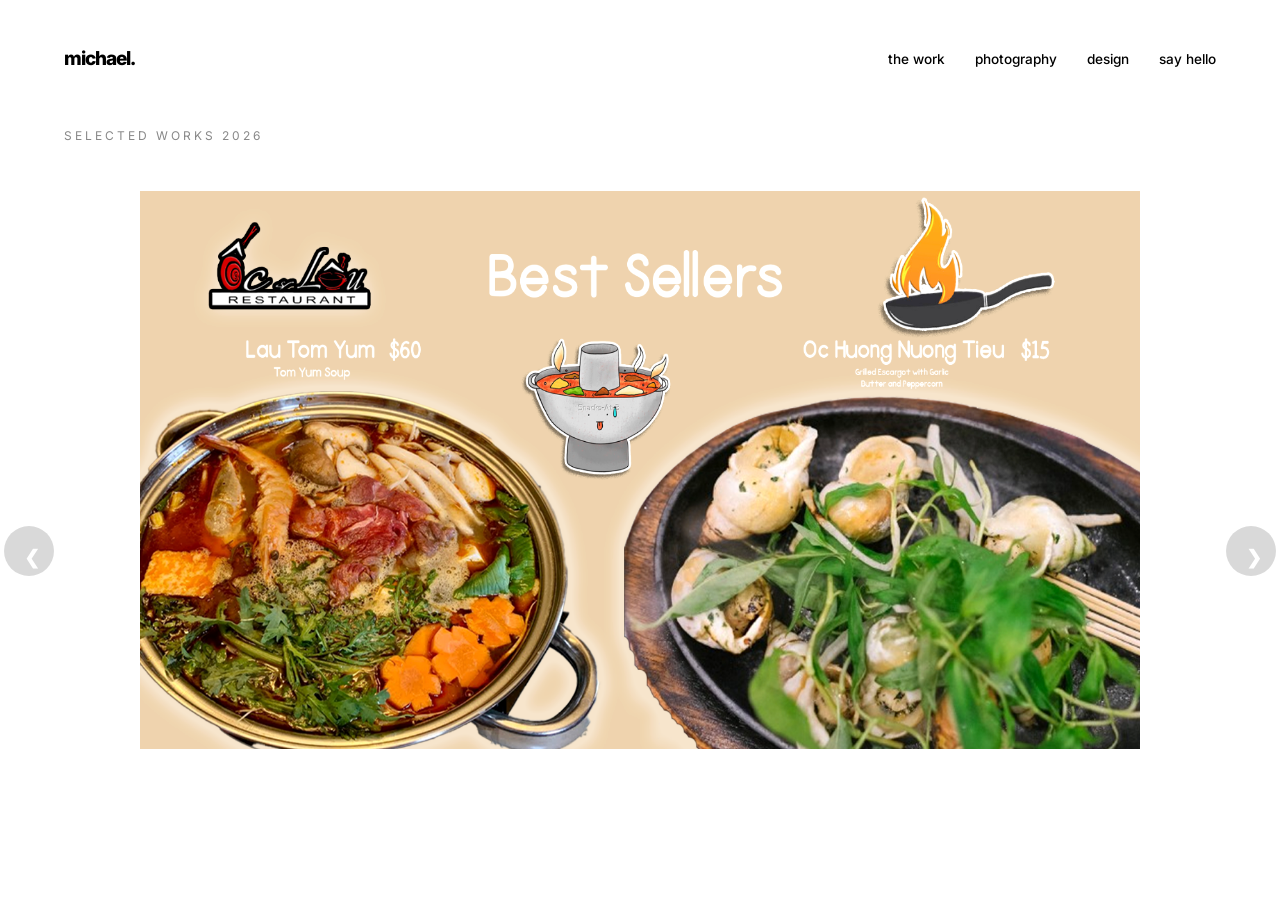
<file: index.html>
<!DOCTYPE html>
<html lang="en">
<head>
    <meta charset="UTF-8">
    <title>Michael | Studio</title>
    <link rel="stylesheet" href="style.css">
</head>
<body>
    <nav>
        <a href="index.html" class="logo">MICHAEL.</a>
        <ul>
            <li><a href="index.html">The work</a></li>
            <li><a href="photography.html">Photography</a></li>
            <li><a href="design.html">Design</a></li>
            <li><a href="contact.html">Say hello</a></li>
        </ul>
    </nav>

    <div class="container">
        <p class="section-title">Selected Works 2026</p>
        
        <div class="slider-container" style="margin: auto; display: flex; align-items: center; justify-content: center; min-height: 80vh;">
    
    <div class="slide" style="width: 1000px;">
        <img src="Menu.png" class="quality-sharp">
    </div>

    <div class="slide" style="width: 900px;">
        <img src="SeniorShirt.png" class="quality-sharp">
    </div>

    <div class="slide" style="width: 1000px;">
        <img src="DigitalH.png" class="quality-sharp">
    </div>
            
            <button class="nav-btn prev" onclick="plusSlides(-1)">&#10094;</button>
            <button class="nav-btn next" onclick="plusSlides(1)">&#10095;</button>
        </div>
    </div>

    <script>
        let slideIndex = 1;
        showSlides(slideIndex);

        function plusSlides(n) { showSlides(slideIndex += n); }

        function showSlides(n) {
            let i;
            let slides = document.getElementsByClassName("slide");
            if (n > slides.length) {slideIndex = 1}
            if (n < 1) {slideIndex = slides.length}
            for (i = 0; i < slides.length; i++) {
                slides[i].style.display = "none";
            }
            slides[slideIndex-1].style.display = "block";
        }
    </script>
</body>
</html>
</file>
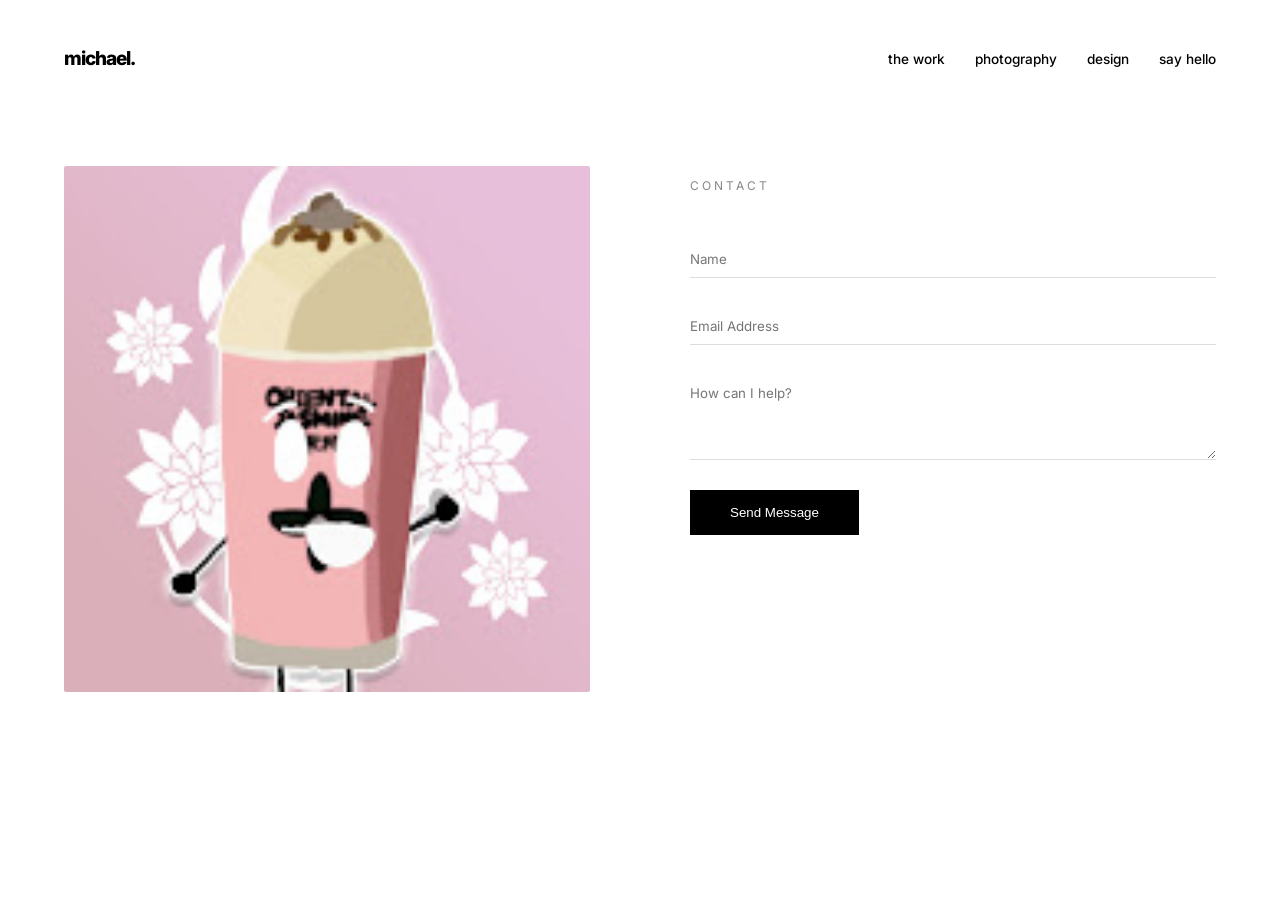
<file: contact.html>
<!DOCTYPE html>
<html lang="en">
<head>
    <link rel="stylesheet" href="style.css">
    <title>Contact Michael</title>
</head>
<body>
    <nav>
        <a href="index.html" class="logo">MICHAEL.</a>
        <ul>
            <li><a href="index.html">The work</a></li>
            <li><a href="photography.html">Photography</a></li>
            <li><a href="design.html">Design</a></li>
            <li><a href="contact.html">Say hello</a></li>
        </ul>
    </nav>

    <div class="container">
        <div class="contact-wrapper">
            <img src="channel.jpg" alt="Michael" class="contact-img">
            
            <div class="form-container">
                <p class="section-title">Contact</p>
                <form>
                    <input type="text" placeholder="Name">
                    <input type="email" placeholder="Email Address">
                    <textarea rows="4" placeholder="How can I help?"></textarea>
                    <button type="submit">Send Message</button>
                </form>
            </div>
        </div>
    </div>
</body>
</html>
</file>
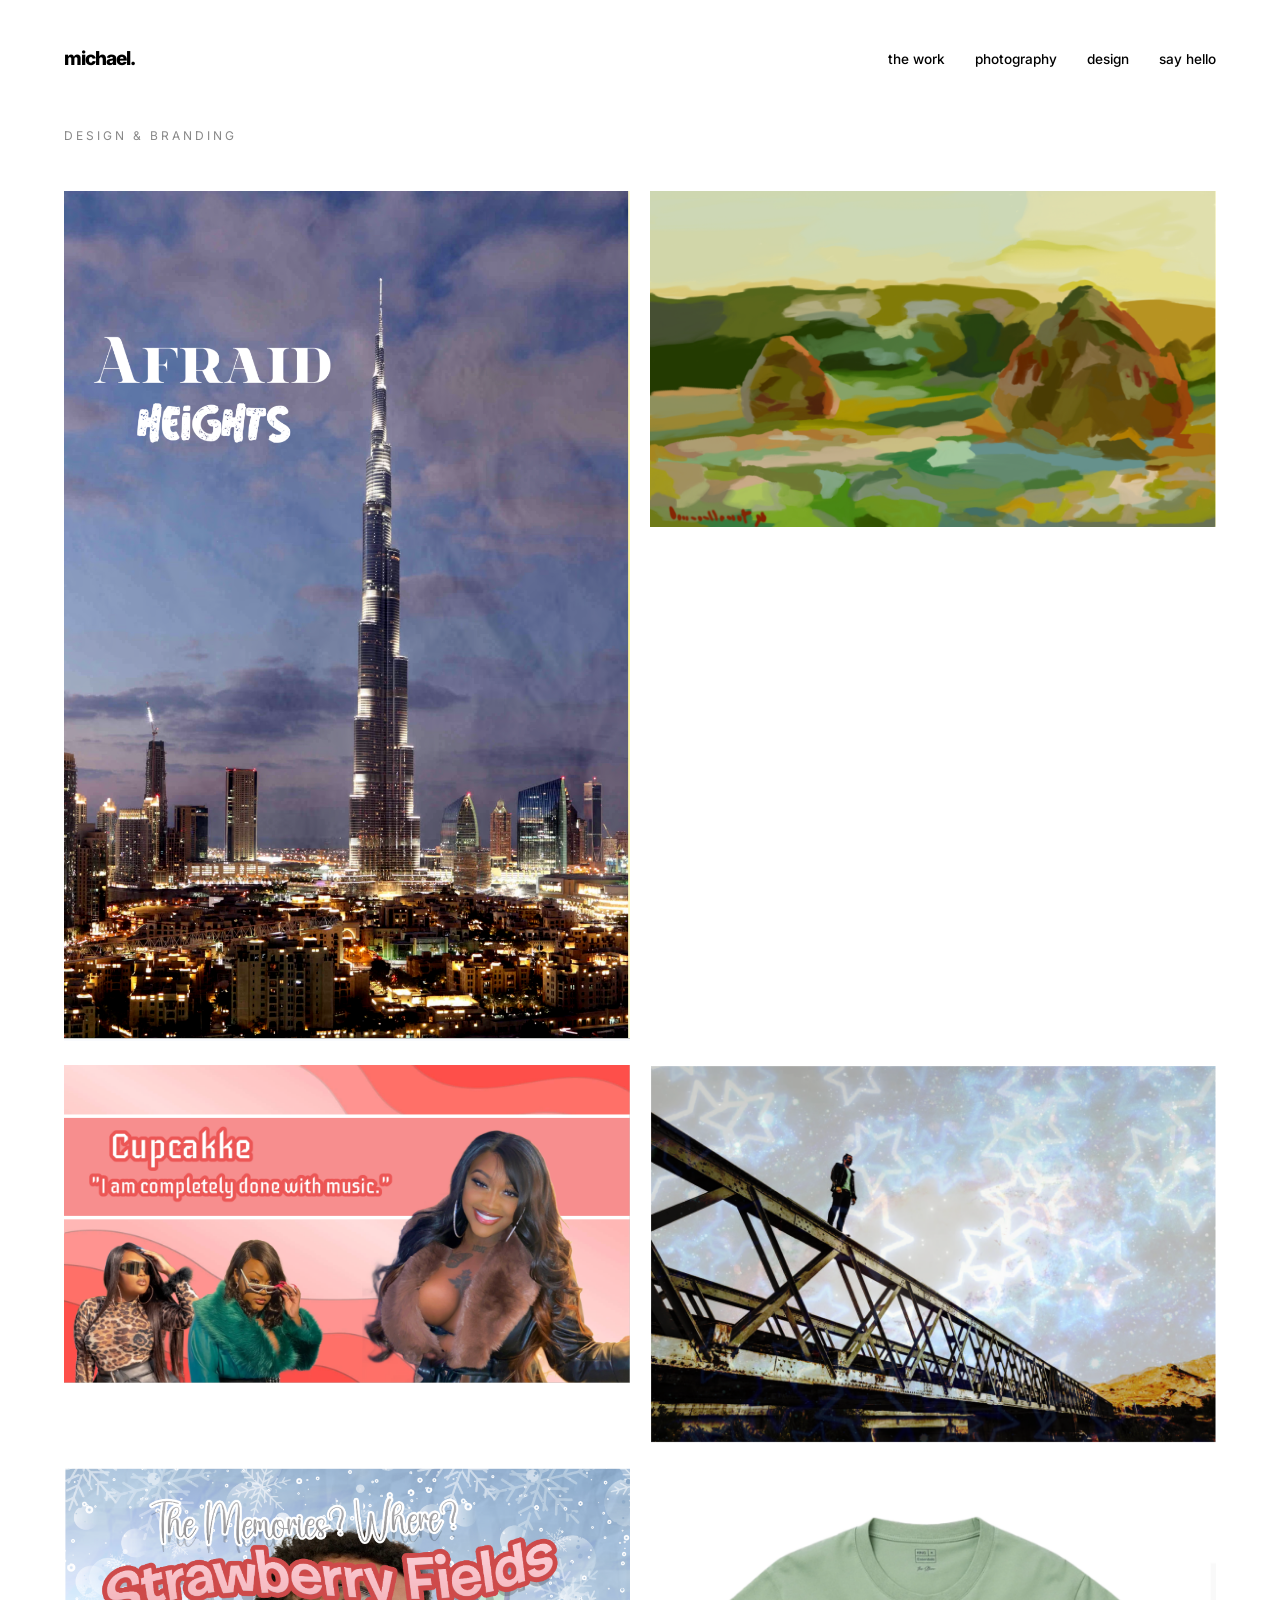
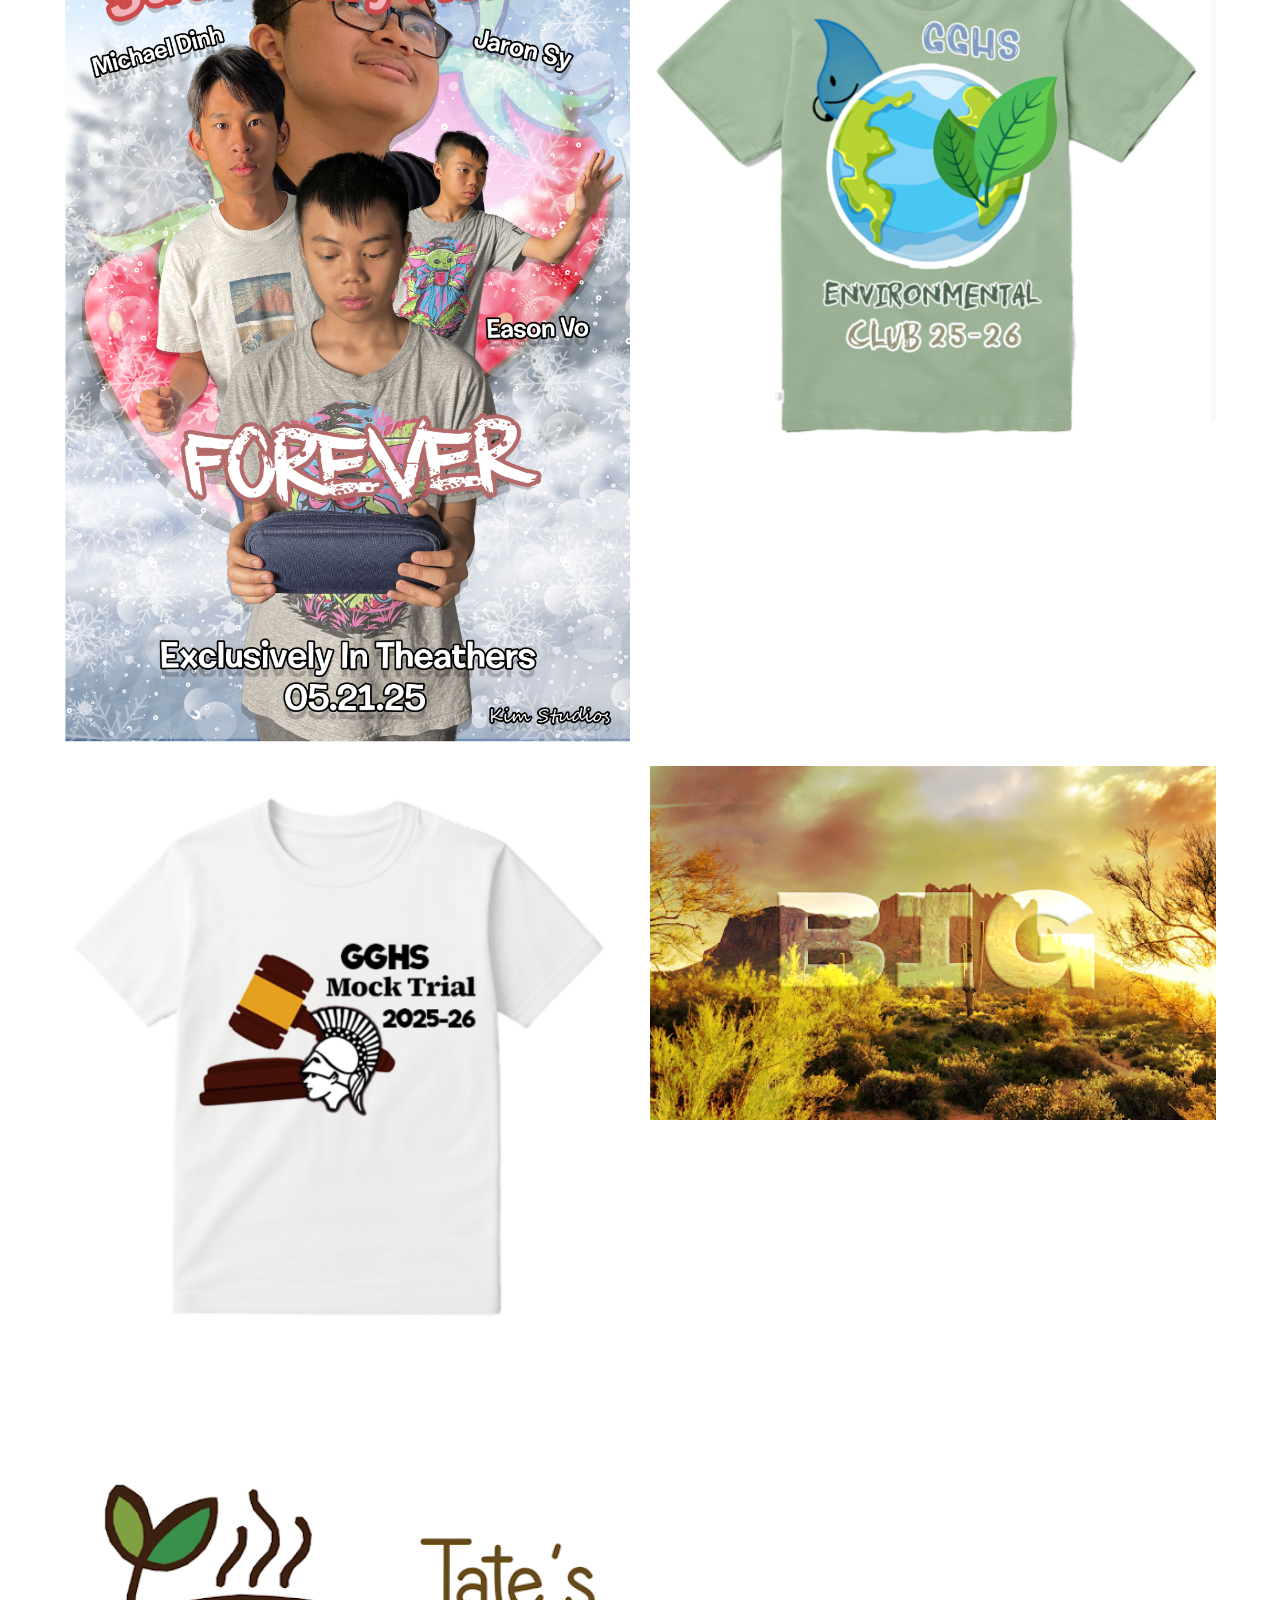
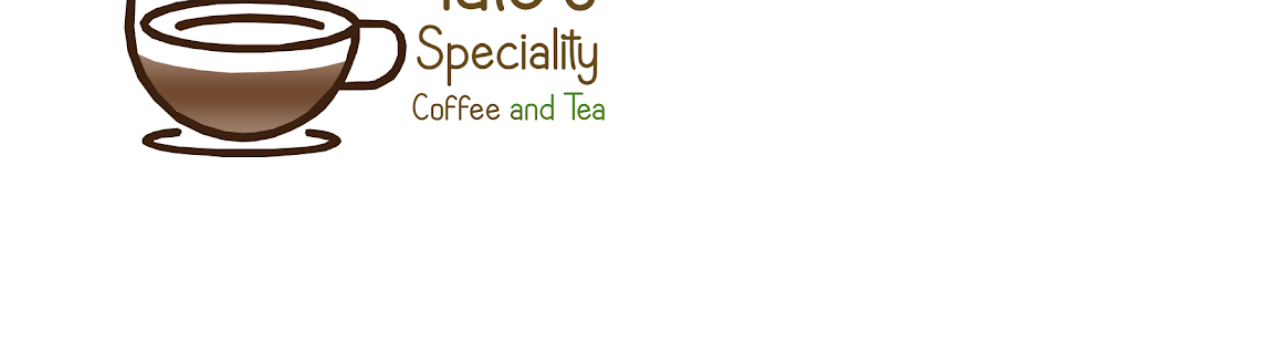
<file: design.html>
<!DOCTYPE html>
<html lang="en">
<head>
    <link rel="stylesheet" href="style.css">
    <title>Design Portfolio</title>
</head>
<body>
    <nav>
        <a href="index.html" class="logo">MICHAEL.</a>
        <ul>
            <li><a href="index.html">The work</a></li>
            <li><a href="photography.html">Photography</a></li>
            <li><a href="design.html">Design</a></li>
            <li><a href="contact.html">Say hello</a></li>
        </ul>
    </nav>

    <div class="container">
        <p class="section-title">Design & Branding</p>
        <div class="grid">
            <div class="grid-item"><img src="Afraid Heights.png"></div>
            <div class="grid-item"><img src="Bush.png"></div>
            <div class="grid-item"><img src="Cupcakke.png"></div>
            <div class="grid-item"><img src="Galaxy Stars.png"></div>
            <div class="grid-item"><img src="Movie Poster.png"></div>
            <div class="grid-item"><img src="Teardrop Shirt.png"></div>
            <div class="grid-item"><img src="Mock Trial.png"></div>
            <div class="grid-item"><img src="BIG.png"></div>
            <div class="grid-item"><img src="Taty's.png"></div>
        </div>
    </div>
</body>
</html>
</file>
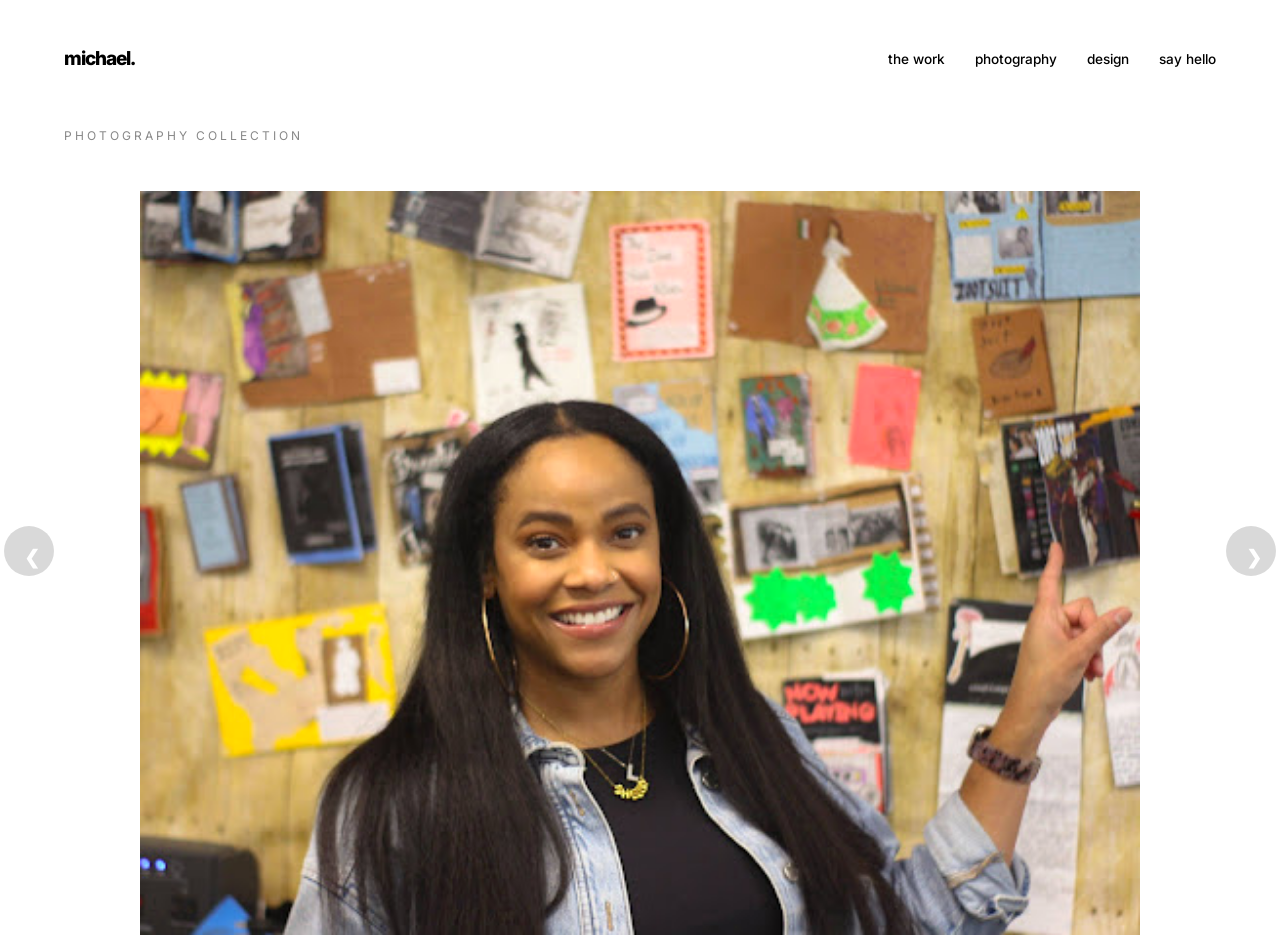
<file: photography.html>
<!DOCTYPE html>
<html lang="en">
<head>
    <link rel="stylesheet" href="style.css">
    <title>Photography</title>
</head>
<body>
    <nav>
        <a href="index.html" class="logo">MICHAEL.</a>
        <ul>
            <li><a href="index.html">The work</a></li>
            <li><a href="photography.html">Photography</a></li>
            <li><a href="design.html">Design</a></li>
            <li><a href="contact.html">Say hello</a></li>
        </ul>
    </nav>

    <div class="container">
    <p class="section-title">Photography Collection</p>
    
    <div class="slider-container" style="margin: auto; display: flex; align-items: center; justify-content: center; min-height: 80vh;">
    
    <div class="slide" style="width: 1000px;">
        <img src="Laura.jpg" class="quality-sharp">
    </div>

    <div class="slide" style="width: 900px;">
        <img src="taylor.jpg" class="quality-sharp">
    </div>

    <div class="slide" style="width: 1000px;">
        <img src="IMG_7104.jpg" class="quality-sharp">
    </div>

    <div class="slide" style="width: 800px;">
        <img src="Cars.jpg" class="quality-sharp">
    </div>

    <div class="slide" style="width: 700px;">
        <img src="Andrew1.jpg" class="quality-sharp">
    </div>

    <div class="slide" style="width: 700px;">
        <img src="Jordan1.jpg" class="quality-sharp">
    </div>

    <div class="slide" style="width: 700px;">
        <img src="Andrew2.jpg" class="quality-sharp">
    </div>
    
    <div class="slide" style="width: 700px;">
        <img src="IMG_7107.png" class="quality-sharp">
    </div>
    
    <button class="nav-btn prev" onclick="plusSlides(-1)">&#10094;</button>
    <button class="nav-btn next" onclick="plusSlides(1)">&#10095;</button>
</div>

    <script>
        /* Same slider script as index.html */
        let slideIndex = 1;
        showSlides(slideIndex);
        function plusSlides(n) { showSlides(slideIndex += n); }
        function showSlides(n) {
            let i; let slides = document.getElementsByClassName("slide");
            if (n > slides.length) {slideIndex = 1}
            if (n < 1) {slideIndex = slides.length}
            for (i = 0; i < slides.length; i++) { slides[i].style.display = "none"; }
            slides[slideIndex-1].style.display = "block";
        }
    </script>
</body>
</html>
</file>
<file: style.css>
@import url('https://fonts.googleapis.com/css2?family=Inter:wght@300;500;800&display=swap');

:root {
    --white: #ffffff;
    --black: #000000;
    --light-gray: #f9f9f9;
    --accent: #A9BA9D; /* Subtle Sage/Honeydew accent for hover */
}

body {
    background-color: var(--white);
    color: var(--black);
    font-family: 'Inter', sans-serif;
    margin: 0;
    padding: 0;
    -webkit-font-smoothing: antialiased;
}

/* --- NAVIGATION --- */
nav {
    display: flex;
    justify-content: space-between;
    align-items: center;
    padding: 2rem 5%;
    position: sticky;
    top: 0;
    background: rgba(255, 255, 255, 0.9);
    z-index: 1000;
}

.logo {
    font-weight: 800;
    font-size: 1.2rem;
    letter-spacing: -1px;
    text-decoration: none;
    color: var(--black);
}

nav ul {
    display: flex;
    gap: 30px;
    list-style: none;
}

nav a {
    text-decoration: none;
    color: var(--black);
    font-size: 0.85rem;
    font-weight: 500;
    text-transform: lowercase;
    transition: color 0.3s;
}

nav a:hover { color: var(--accent); }

/* --- MAIN LAYOUT --- */
.container {
    max-width: 1300px;
    margin: 0 auto;
    padding: 0 5%;
}

.section-title {
    font-size: 0.75rem;
    text-transform: uppercase;
    letter-spacing: 3px;
    margin-bottom: 3rem;
    color: #888;
}

/* --- THE CLICK-TO-NEXT SLIDER --- */
.slider-container {
    position: relative;
    width: 100%;
    height: 70vh;
    overflow: hidden;
    background: var(--light-gray);
    border-radius: 4px;
}

.slide {
    display: none;
    width: 100%;
    height: 100%;
}

.slide img {
    width: 100%;
    height: 100%;
    object-fit: cover;
}

.nav-btn {
    position: absolute;
    top: 50%;
    transform: translateY(-50%);
    background: rgba(255, 255, 255, 0.8);
    border: none;
    padding: 20px;
    cursor: pointer;
    font-weight: bold;
    font-size: 1.2rem;
    transition: 0.3s;
}

.nav-btn:hover { background: var(--white); }
.next { right: 0; border-radius: 4px 0 0 4px; }
.prev { left: 0; border-radius: 0 4px 4px 0; }

/* --- GRID FOR DESIGN PAGE --- */
.grid {
    display: grid;
    grid-template-columns: repeat(2, 1fr);
    gap: 20px;
}

.grid-item img {
    width: 100%;
    height: auto;
    transition: transform 0.5s ease;
}

.grid-item:hover img { transform: scale(1.01); }

/* --- CONTACT --- */
.contact-wrapper {
    display: grid;
    grid-template-columns: 1fr 1fr;
    gap: 100px;
    margin-top: 50px;
}

.contact-img { width: 100%; border-radius: 2px; }

form { display: flex; flex-direction: column; gap: 30px; }

input, textarea {
    border: none;
    border-bottom: 1px solid #ddd;
    padding: 10px 0;
    outline: none;
    font-family: 'Inter';
}

button {
    background: var(--black);
    color: var(--white);
    border: none;
    padding: 15px 40px;
    width: max-content;
    cursor: pointer;
    font-weight: 500;
}

/* Ensure the container doesn't clip the different sized images */
.slider-container {
    position: relative;
    width: 100%;
    background: transparent; /* Clean white look */
}

/* Make the images fill their specific slide width perfectly */
.slide img.quality-sharp {
    width: 100%;
    height: auto; /* Keeps the original aspect ratio */
    max-height: 85vh; /* Prevents tall images from going off-screen */
    
    display: block;
    object-fit: contain;
    
    /* Quality Settings */
    image-rendering: -webkit-optimize-contrast;
    filter: contrast(1.02) brightness(1.02);
}

/* --- THE FLEXIBLE CONTAINER --- */
.slider-container {
    position: relative;
    overflow: visible; /* Allows buttons to sit nicely on the sides */
    background: #ffffff;
}

/* --- QUALITY & SHARPNESS CONTROL --- */
.slide img.quality-sharp {
    width: 100%;
    height: auto; /* Respects original image proportions */
    max-height: 85vh; /* Prevents tall photos from scrolling off-screen */
    
    display: block;
    object-fit: contain;
    
    /* Studio Quality Tweaks */
    image-rendering: -webkit-optimize-contrast; /* Sharper pixels */
    filter: contrast(1.03) brightness(1.01);    /* Subtle high-end pop */
    
    /* Prevents the image from looking "soft" when resized */
    backface-visibility: hidden; 
}

/* --- WHITE ARROW VISIBILITY FIX --- */
.nav-btn {
    position: absolute;
    top: 50%;
    transform: translateY(-50%);
    z-index: 10;
    
    /* Your white arrow request */
    color: white; 
    
    /* Visibility fix: A subtle dark circle background so white arrows pop */
    background: rgba(0, 0, 0, 0.15); 
    border: none;
    width: 50px;
    height: 50px;
    border-radius: 50%;
    
    cursor: pointer;
    transition: background 0.3s ease;
}

.nav-btn:hover {
    background: rgba(0, 0, 0, 0.4); /* Darkens on hover for better UI */
}

.prev { left: -60px; } /* Moves arrows outside the image for an editorial look */
.next { right: -60px; }
</file>
